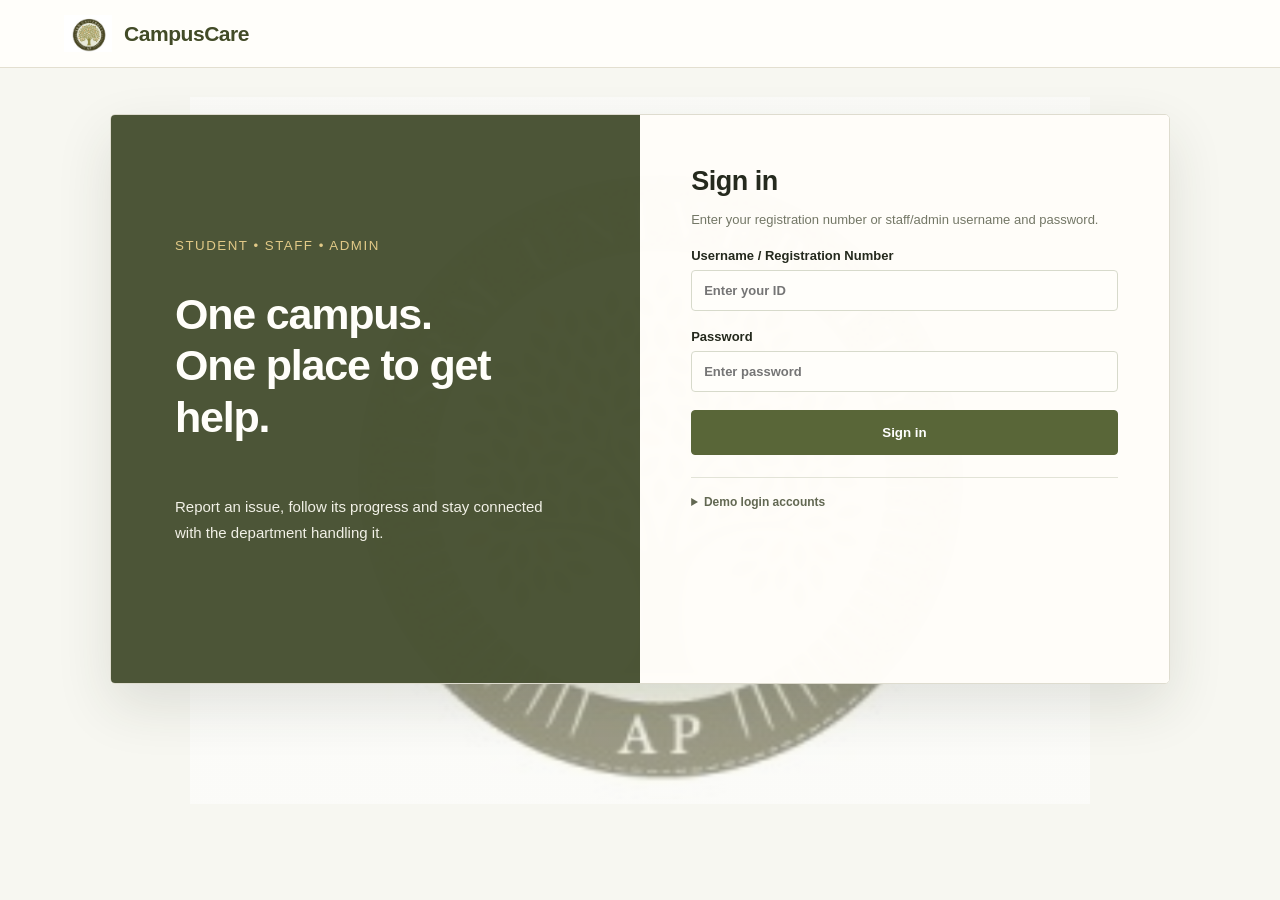
<file: index.html>
<!doctype html><html lang="en"><head><meta charset="utf-8"><meta name="viewport" content="width=device-width,initial-scale=1"><title>CampusCare</title><link rel="icon" type="image/png" href="srm-ap-logo.png"><link rel="shortcut icon" type="image/png" href="srm-ap-logo.png"><link rel="apple-touch-icon" href="srm-ap-logo.png"><link rel="stylesheet" href="style.css"></head><body>
<header><div class="brand"><img src="srm-ap-logo.png" alt="SRM AP Logo" class="brand-logo"><b>CampusCare</b></div><button id="logout" class="hidden" onclick="logout()">Log out</button></header>
<main class="wrap">
<section id="login" class="login"><div class="intro"><small>STUDENT • STAFF • ADMIN</small><h1>One campus.<br>One place to get help.</h1><p>Report an issue, follow its progress and stay connected with the department handling it.</p></div><div class="loginbox"><h2>Sign in</h2><p class="muted">Enter your registration number or staff/admin username and password.</p><form id="loginForm"><label>Username / Registration Number<input id="username" required placeholder="Enter your ID"></label><label>Password<input id="password" type="password" required placeholder="Enter password"></label><button class="primary">Sign in</button></form><p id="error" class="error hidden">Invalid username or password.</p><details><summary>Demo login accounts</summary><b>Students</b><br>AP25110071330 to AP25110071335 / student123<br><b>Staff</b><br>transport / bus123<br>hostel / host123<br>itstaff / it123<br>finance / fee123<br>general / gen123<br><b>Admin</b><br>admin / admin123</details></div></section>
<section id="app" class="layout hidden"><aside><small class="muted">WORKSPACE</small><nav id="nav"></nav><div class="profile"><b id="who"></b><small id="roleLabel"></small></div></aside><section class="main">
<div id="studentHome" class="page hidden"><div class="heading"><div><small>STUDENT PORTAL</small><h1>Welcome, <span id="studentName"></span></h1><p class="muted">Track your campus requests and stay updated.</p></div><button class="primary" onclick="page('new')">＋ New complaint</button></div><div class="stats"><div>My complaints<strong id="sTotal">0</strong></div><div>Pending<strong id="sPending">0</strong></div><div>Resolved<strong id="sResolved">0</strong></div></div><section class="card"><h2>Recent complaints</h2><div id="recent"></div></section></div>
<div id="new" class="page hidden"><div class="heading"><div><small>STUDENT PORTAL</small><h1>Submit a complaint</h1><p class="muted">Select a problem; it will be assigned to the relevant department.</p></div></div><section class="card form"><form id="complaintForm"><label>Problem category<select id="category" required><option value="">Select category</option><option>Bus Problem</option><option>Hostel Problem</option><option>Wi-Fi / Computer</option><option>Fee Problem</option><option>Classroom / Academic</option><option>Other</option></select></label><label>Description<textarea id="description" required placeholder="Explain the issue clearly"></textarea></label><button class="primary">Submit complaint</button></form></section></div>
<div id="history" class="page hidden"><div class="heading"><div><small>STUDENT PORTAL</small><h1>Complaint history</h1></div><button class="primary" onclick="page('new')">＋ New complaint</button></div><section class="card" id="historyTable"></section></div>
<div id="staffHome" class="page hidden"><div class="heading"><div><small>DEPARTMENT WORKSPACE</small><h1 id="staffTitle">Department dashboard</h1><p class="muted">Complaints assigned to your department.</p></div></div><div class="stats"><div>Total assigned<strong id="dTotal">0</strong></div><div>Pending<strong id="dPending">0</strong></div><div>Resolved<strong id="dResolved">0</strong></div></div><section class="card"><h2>Assigned complaints</h2><div id="staffTable"></div></section></div>
<div id="adminHome" class="page hidden"><div class="heading"><div><small>ADMINISTRATION</small><h1>Admin overview</h1><p class="muted">Campus-wide complaint activity across all departments.</p></div></div><div class="stats four"><div>Total complaints<strong id="aTotal">0</strong></div><div>Pending<strong id="aPending">0</strong></div><div>In progress<strong id="aProgress">0</strong></div><div>Resolved<strong id="aResolved">0</strong></div></div><section class="card"><div class="between"><div><h2>Complaints by department</h2><p class="muted">Complaint volume in each department.</p></div><button class="outline" onclick="page('departments')">View departments</button></div><div id="chart" class="chart"></div></section><section class="card"><h2>Department summary</h2><div id="deptSummary" class="deptgrid"></div></section></div>
<div id="departments" class="page hidden"><div class="heading"><div><small>ADMINISTRATION</small><h1>All departments</h1><p class="muted">Choose a department to inspect its complaints.</p></div><button class="outline" onclick="page('adminHome')">← Overview</button></div><div id="deptCards" class="deptgrid"></div><section id="deptDetail" class="card hidden"></section></div>
<div id="allComplaints" class="page hidden"><div class="heading"><div><small>ADMINISTRATION</small><h1>All complaints</h1></div></div><section class="card" id="allTable"></section></div>
</section></section></main><script src="script.js"></script></body></html>
</file>
<file: style.css>
:root{--navy:#142d47;--blue:#2864d9;--pale:#eaf1ff;--bg:#f3f6fa;--ink:#1c2d40;--muted:#718096;--line:#e3eaf1}*{box-sizing:border-box}html,body{max-width:100vw;overflow-x:hidden}body{margin:0;background:var(--bg);font-family:Segoe UI,Arial,sans-serif;color:var(--ink)}header{height:72px;background:#fff;border-bottom:1px solid var(--line);display:flex;align-items:center;justify-content:space-between;padding:0 5%}.brand b{font-size:20px}.brand small{display:block;color:var(--muted);font-size:11px;margin-top:3px}.wrap{max-width:1350px;margin:30px auto;padding:0 22px}.login{max-width:1000px;min-height:550px;margin:35px auto;display:grid;grid-template-columns:1fr 1fr;background:#fff;border:1px solid var(--line);border-radius:18px;overflow:hidden;box-shadow:0 12px 40px #132b4310}.intro{background:linear-gradient(145deg,#142d47,#245ca9);color:white;padding:55px;display:flex;flex-direction:column;justify-content:center}.intro h1{font-size:38px;line-height:1.2}.intro p{line-height:1.7;color:#d9e6f5}.intro small{letter-spacing:1.5px;color:#bdd4fa}.loginbox{padding:48px 40px}.loginbox h2{font-size:28px;margin:0}.muted{color:var(--muted);font-size:13px;line-height:1.5}label{display:block;font-size:13px;font-weight:650;margin:18px 0}input,select,textarea{display:block;width:100%;padding:12px;margin-top:7px;border:1px solid #ced9e6;border-radius:8px;font:inherit}textarea{min-height:120px}.primary,.outline{border:0;border-radius:8px;padding:11px 16px;font-weight:700;cursor:pointer}.primary{background:var(--blue);color:white}.outline{background:white;border:1px solid #d5dfeb;color:#344860}.loginbox .primary{width:100%;padding:14px}details{margin-top:22px;border-top:1px solid var(--line);padding-top:14px;font-size:12px;line-height:1.7;color:#52647a}summary{cursor:pointer;font-weight:bold}.error{color:#b42318;font-size:13px}.layout{display:grid;grid-template-columns:240px minmax(0,1fr);gap:22px;align-items:start}aside,.card{background:white;border:1px solid var(--line);border-radius:13px;padding:19px}aside{position:sticky;top:90px;min-height:300px}nav{margin-top:13px}.navbtn{width:100%;display:block;text-align:left;border:0;background:transparent;color:#42546a;padding:12px;border-radius:9px;margin:3px 0;cursor:pointer;font-weight:600}.navbtn.active,.navbtn:hover{background:var(--pale);color:#2058c1}.profile{border-top:1px solid var(--line);margin-top:25px;padding-top:16px;font-size:12px}.profile small{display:block;color:var(--muted);margin-top:4px}.main{min-width:0}.page{animation:appear .15s}@keyframes appear{from{opacity:.5}to{opacity:1}}.heading,.between{display:flex;justify-content:space-between;align-items:center;gap:15px}.heading{margin:5px 0 20px}.heading h1{margin:5px 0;font-size:27px}.heading small{color:#4776c4;font-weight:800;letter-spacing:1.3px;font-size:10px}.stats{display:grid;grid-template-columns:repeat(3,1fr);gap:13px;margin-bottom:19px}.stats.four{grid-template-columns:repeat(4,1fr)}.stats>div{background:white;border:1px solid var(--line);border-radius:12px;padding:17px;color:var(--muted);font-size:12px}.stats strong{display:block;font-size:28px;color:#1d426f;margin-top:8px}.card{margin-bottom:18px;box-shadow:0 3px 13px #18334d08}.card h2{font-size:17px;margin:0 0 13px}.form{max-width:750px}.form button{display:block;margin-left:auto}.tablewrap{overflow:auto;-webkit-overflow-scrolling:touch}table{width:100%;border-collapse:collapse;min-width:650px;font-size:12px}th,td{text-align:left;padding:11px 9px;border-bottom:1px solid var(--line);vertical-align:top}th{background:#f7f9fc;color:#65758a;text-transform:uppercase;font-size:10px}.pill{display:inline-block;padding:5px 9px;border-radius:20px;background:#fff2d8;color:#9b650d;font-size:10px;font-weight:bold}.progress{background:#eaf1ff;color:#285dc0}.resolved{background:#e1f5e9;color:#167345}.closed{background:#faece8;color:#822617;border:1px solid #eccbc4}.table-select,.msg{width:125px;padding:7px;font-size:11px}.deptgrid{display:grid;grid-template-columns:repeat(3,1fr);gap:11px}.dept{background:#fff;border:1px solid var(--line);border-radius:10px;padding:15px;text-align:left;cursor:pointer;color:var(--ink)}.dept:hover{border-color:#83a7e9;background:#f8faff}.dept b{display:block;font-size:13px}.dept span{display:block;color:var(--muted);font-size:11px;margin-top:7px}.dept strong{float:right;color:var(--blue);font-size:20px}.chart{height:200px;display:flex;align-items:end;gap:17px;padding:15px 5px;border-bottom:1px solid var(--line);overflow:auto;-webkit-overflow-scrolling:touch}.baritem{height:170px;flex:1;min-width:65px;display:flex;flex-direction:column;justify-content:end;align-items:center;gap:7px}.bar{width:35px;background:linear-gradient(#6393e8,#2459bd);border-radius:5px 5px 0 0;min-height:4px}.baritem small{font-size:10px;color:var(--muted);white-space:nowrap}.baritem b{font-size:11px}.hidden{display:none!important}.empty{text-align:center;padding:25px;color:var(--muted)}footer{text-align:center;color:#99a5b4;font-size:11px;padding:25px}@media(max-width:850px){.login{grid-template-columns:1fr}.intro{padding:30px}.intro h1{font-size:29px}.layout{grid-template-columns:1fr}aside{position:static}.deptgrid{grid-template-columns:repeat(2,1fr)}}@media(max-width:560px){.wrap{padding:0 12px}.loginbox{padding:28px}.stats,.stats.four,.deptgrid{grid-template-columns:1fr}.heading{align-items:flex-start;flex-direction:column}}.bigmetric{font-size:30px;color:#1d426f}.smallbtn{display:block;margin:4px 0;padding:7px 9px;font-size:10px}.notice{border:1px solid var(--line);border-left:3px solid var(--blue);border-radius:8px;padding:11px 13px;margin:9px 0;background:#f8faff}.notice p{margin:6px 0;font-size:13px}.notice small,.updates small{color:var(--muted);font-size:10px}.message-list{margin-top:14px}.updates{margin-top:5px;line-height:1.5}.table-select{margin-bottom:5px}

/* SRM University-AP visual refresh: restrained olive, ivory and charcoal */
:root{
  --navy:#30351d;--blue:#68713b;--pale:#f0f0e5;--bg:#f6f6f0;
  --ink:#25291f;--muted:#737766;--line:#e2e3d7;
}
html{min-height:100%;background:var(--bg)}
body{
  min-height:100vh;color:var(--ink);
  background:linear-gradient(rgba(248,248,243,.91),rgba(248,248,243,.94)),
  url("srm-ap-logo.png") center 53% / min(56vw,560px) auto no-repeat fixed,#f8f8f2;
  font-family:"Segoe UI",Arial,sans-serif;
}
header{height:68px;background:rgba(255,255,252,.94);border-bottom:1px solid #dedfce;
  padding:0 clamp(20px,5vw,72px);backdrop-filter:blur(8px)}
.brand{display:flex;align-items:center;gap:12px}
.brand-logo{height:42px;width:auto;max-width:48px;object-fit:contain;display:block}
.brand b{font-size:21px;letter-spacing:-.45px;color:#343a21}
.wrap{max-width:1400px;margin:28px auto;padding:0 26px}
.login{max-width:1060px;min-height:570px;margin:42px auto;grid-template-columns:1.03fr .97fr;
  border:1px solid #dedfce;border-radius:5px;box-shadow:0 18px 50px rgba(42,47,28,.09);
  background:rgba(255,255,252,.96)}
.intro{position:relative;isolation:isolate;background:linear-gradient(145deg,#343b22,#535d31);
  padding:clamp(36px,5vw,64px)}
.intro:after{content:"";position:absolute;z-index:-1;right:-30px;bottom:-45px;width:280px;height:280px;
  background:url("srm-ap-logo.png") center/contain no-repeat;opacity:.10;filter:grayscale(1)}
.intro h1{font-size:clamp(32px,3.5vw,43px);letter-spacing:-1.2px;font-weight:650}
.intro p{max-width:390px;font-size:15px}
.loginbox{padding:clamp(32px,4vw,54px);background:rgba(255,255,252,.96)}
.loginbox h2{font-size:27px;letter-spacing:-.5px}
input,select,textarea{border:1px solid #d7dacb;border-radius:4px;background:#fffefa;transition:border-color .15s,box-shadow .15s}
input:focus,select:focus,textarea:focus{outline:none;border-color:#78834b;box-shadow:0 0 0 3px rgba(120,131,75,.13)}
.primary,.outline{border-radius:4px;transition:background .15s,border-color .15s,transform .15s}
.primary{background:#596435;color:#fff}.primary:hover{background:#454f29}
.outline{border:1px solid #cdd1bd;color:#41492b;background:#fff}
.outline:hover{background:#f2f3e9;border-color:#929a70}
.layout{grid-template-columns:245px minmax(0,1fr);gap:20px}
aside,.card{background:rgba(255,255,252,.96);border:1px solid #e0e1d6;border-radius:5px;
  box-shadow:0 5px 20px rgba(43,48,29,.045)}
aside{top:84px}.navbtn{border-radius:4px;color:#535849}
.navbtn.active,.navbtn:hover{background:#eff0e5;color:#46512a}
.heading h1{font-weight:650;letter-spacing:-.7px;color:#292e20}.heading small{color:#697544}
.stats>div{background:rgba(255,255,252,.96);border:1px solid #e0e1d6;border-radius:5px}
.stats strong{color:#4e592f}.card{padding:22px}
th{background:#f3f4ec;color:#666c56}td,th{border-bottom:1px solid #e9eade}
.pill{border-radius:3px}.progress{background:#eef0df;color:#596435}.resolved{background:#e7f0e5;color:#3d6943}.closed{background:#faece8;color:#822617;border:1px solid #eccbc4}
.dept{border:1px solid #e0e1d6;border-radius:5px;background:rgba(255,255,252,.96)}
.dept:hover{border-color:#aeb58e;background:#f8f9f1}.dept strong{color:#596435}
.bar{background:#727d48;border-radius:2px 2px 0 0}details{color:#626852}
@media(max-width:850px){
 .login{grid-template-columns:1fr;margin:20px auto}.intro{min-height:260px}
 .layout{grid-template-columns:1fr}aside{position:static;min-height:auto}
 .stats.four{grid-template-columns:repeat(2,1fr)}.deptgrid{grid-template-columns:repeat(2,1fr)}
}
@media(max-width:560px){
 .wrap{padding:0 12px}.heading{align-items:flex-start;flex-direction:column}
 .stats,.stats.four{grid-template-columns:repeat(2,1fr)}.deptgrid{grid-template-columns:1fr}
}

/* Client-facing 60 / 30 / 10 colour system */
:root{
  --brand-olive:#424b27;
  --brand-olive-mid:#596638;
  --brand-gold:#c5a45b;
  --brand-ivory:#f7f7f1;
  --brand-white:#fffefa;
  --brand-text:#24291d;
}
html,body{background-color:var(--brand-ivory);color:var(--brand-text)}
body{
  background-image:
    linear-gradient(rgba(247,247,241,.76),rgba(247,247,241,.82)),
    url("srm-ap-logo.png");
  background-position:center, right 8% center;
  background-size:auto, min(48vw,520px) auto;
  background-repeat:no-repeat,no-repeat;
  background-attachment:scroll,fixed;
}
header{background:rgba(255,254,250,.97);border-bottom:1px solid #e3dfd0}
.brand b{color:var(--brand-olive)}
.login{
  background:var(--brand-white);
  border:1px solid #dedccf;
  box-shadow:0 22px 55px rgba(43,49,29,.12);
}
.intro{
  background:linear-gradient(145deg,#343d20 0%,#4c592d 100%);
  color:#fffefa;
}
.intro:after{
  right:18px;bottom:12px;width:245px;height:245px;
  opacity:.27;filter:none;
  background-image:url("srm-ap-logo.png");
}
.intro h1{color:#fffefa}
.intro p{color:#f2f1e7}
.intro .eyebrow,.intro small{color:#e1c987}
.loginbox{background:rgba(255,254,250,.98)}
.loginbox h2{color:#252a1e}
.primary{background:var(--brand-olive-mid);border:1px solid var(--brand-olive-mid)}
.primary:hover{background:#3f4a25;border-color:#3f4a25}
a,.link{color:#68733e}
button:focus-visible,a:focus-visible{outline:3px solid var(--brand-gold);outline-offset:2px}
.card,aside,.stats>div,.dept{background:rgba(255,254,250,.97);border-color:#e3e1d6}
.navbtn.active,.navbtn:hover{background:#eef0e4;color:#424b27}
.heading small{color:#737c4c}
.bar{background:var(--brand-olive-mid)}
.pill{border:1px solid rgba(66,75,39,.12)}
@media(max-width:850px){
 body{background-position:center,right -100px top 100px;background-size:auto,360px auto}
 .intro:after{width:180px;height:180px;right:8px;bottom:4px;opacity:.19}
}

/* Centered, full-viewport SRM watermark */
html, body{min-height:100%;width:100%}
body{
  min-height:100vh;
  position:relative;
  background-color:#f7f7f1 !important;
  background-image:
    linear-gradient(rgba(247,247,241,.48),rgba(247,247,241,.48)),
    url("srm-ap-logo.png") !important;
  background-repeat:no-repeat,no-repeat !important;
  background-position:center center,center center !important;
  background-size:100% 100%,min(82vw,900px) auto !important;
  background-attachment:fixed,fixed !important;
}
.login{
  background:rgba(255,254,250,.86) !important;
  backdrop-filter:blur(1px);
}
.loginbox{
  background:rgba(255,254,250,.88) !important;
}
.intro{
  background:rgba(57,67,34,.90) !important;
}
.intro:after{display:none !important}
.wrap{width:min(100% - 40px,1400px);margin:34px auto;padding:0}
.login{
  width:min(100%,1100px);
  min-height:570px;
  margin:46px auto;
  display:grid;
  grid-template-columns:1fr 1fr;
  overflow:hidden;
}
.intro{padding:clamp(34px,5vw,64px)}
.loginbox{padding:clamp(30px,4vw,56px)}

/* Mobile, tablet and cross-device responsiveness */
@media(max-width:850px){
  body{
    background-size:100% 100%,min(94vw,620px) auto !important;
    background-attachment:scroll,scroll !important;
  }
  .wrap{width:calc(100% - 24px);margin:18px auto;padding:0}
  .login{grid-template-columns:1fr;margin:16px auto;max-width:580px;min-height:auto}
  .intro{min-height:220px;padding:32px 24px}
  .loginbox{padding:28px 22px}
  .layout{grid-template-columns:1fr;gap:16px}
  aside{position:static;min-height:auto;padding:14px}
  .navbtn{padding:12px 14px;font-size:14px}
  .stats.four{grid-template-columns:repeat(2,1fr)}
  .deptgrid{grid-template-columns:repeat(2,1fr)}
}

@media(max-width:560px){
  header{padding:0 16px;height:62px}
  .brand b{font-size:19px}
  .wrap{width:calc(100% - 16px);margin:14px auto}
  .intro{padding:24px 18px;min-height:190px}
  .intro h1{font-size:26px;letter-spacing:-.5px}
  .intro p{font-size:13px}
  .loginbox{padding:22px 16px}
  .loginbox h2{font-size:22px}
  .heading{align-items:stretch;flex-direction:column;gap:12px}
  .heading h1{font-size:22px}
  .heading button{width:100%}
  .stats{grid-template-columns:repeat(auto-fit,minmax(110px,1fr));gap:9px}
  .stats.four{grid-template-columns:repeat(2,1fr);gap:9px}
  .stats>div{padding:13px 10px}
  .stats strong{font-size:24px;margin-top:4px}
  .card{padding:16px 12px;border-radius:6px}
  .card h2{font-size:16px}
  .deptgrid{grid-template-columns:1fr;gap:9px}
  .dept{padding:12px}
  table{min-width:600px;font-size:12px}
  th,td{padding:9px 7px}
  .table-select,.msg{width:115px;padding:8px 6px;font-size:12px}
  input,select,textarea{font-size:15px;padding:11px}
  .primary,.outline{min-height:40px}
}

/* Touch devices: disable fixed background attachment to prevent iOS Safari stutter */
@supports (-webkit-touch-callout: none) {
  body {
    background-attachment: scroll, scroll !important;
  }
}
</file>
